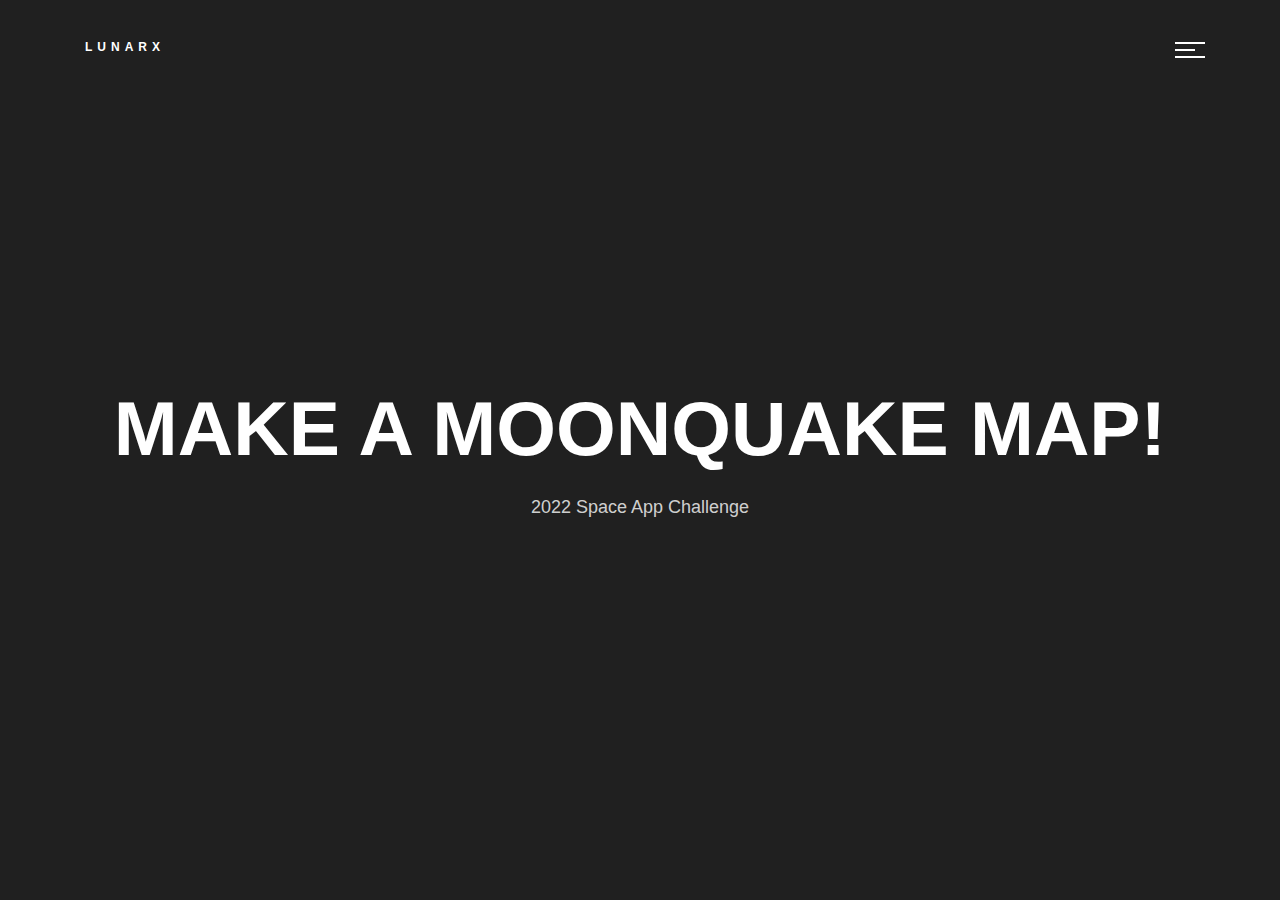
<file: index.html>
<!doctype html>
<html lang="en">
  <head>
  	<title>LunarX Moonquake</title>
    <meta charset="utf-8">
    <meta name="viewport" content="width=device-width, initial-scale=1, shrink-to-fit=no">

	<link href='https://fonts.googleapis.com/css?family=Roboto:400,100,300,700' rel='stylesheet' type='text/css'>

	<link rel="stylesheet" href="https://stackpath.bootstrapcdn.com/font-awesome/4.7.0/css/font-awesome.min.css">
	
	<link rel="stylesheet" href="css/style.css">

	</head>
	<body>
	
	<div class="page">
    <nav id="colorlib-main-nav" role="navigation">
      <a href="#" class="js-colorlib-nav-toggle colorlib-nav-toggle active"><i></i></a>
      <div class="js-fullheight colorlib-table">
        <div class="img" style="background-image: url(https://i.ibb.co/5TK2HMy/Collect-Moon-Rocks-for-NASA.gif);"></div>
        <div class="colorlib-table-cell js-fullheight">
          <div class="row no-gutters">
            <div class="col-md-12 text-center">
              <h1 class="mb-4"><a href="index.html" class="logo">LunarX</a></h1>
              <ul>
                <li class="active"><a href="index.html"><span>Home</span></a></li>
                <li><a href="3d.html"><span>3D Map</span></a></li>
                <li><a href="blog.html"><span>Blog</span></a></li>
                <li><a href="contact.html"><span>Contact</span></a></li>
              </ul>
            </div>
          </div>
        </div>
      </div>
    </nav>
    
    <div id="colorlib-page">
      <header>
      	<div class="container">
	        <div class="colorlib-navbar-brand">
	          <a class="colorlib-logo" href="index.html">LunarX</a>
	        </div>
	        <a href="#" class="js-colorlib-nav-toggle colorlib-nav-toggle"><i></i></a>
        </div>
      </header>

      <section class="hero-wrap js-fullheight" style="background-image: url(https://i.ibb.co/3vTNrDW/Moon-Phases.gif);">
	      <div class="container px-0">
	        <div class="row no-gutters slider-text js-fullheight align-items-center justify-content-center" data-scrollax-parent="true">
	          <div class="col-md-12 ftco-animate text-center">
	          	<div class="desc" >
		            <h1>MAKE A MOONQUAKE MAP!</h1>
		            <h3>2022 Space App Challenge</h3>
	            </div>
	          </div>
	        </div>
	      </div>
	    </section>

    </div>
  </div>

	<script src="js/jquery.min.js"></script>
  <script src="js/popper.js"></script>
  <script src="js/bootstrap.min.js"></script>
  <script src="js/main.js"></script>

	</body>
</html>
</file>
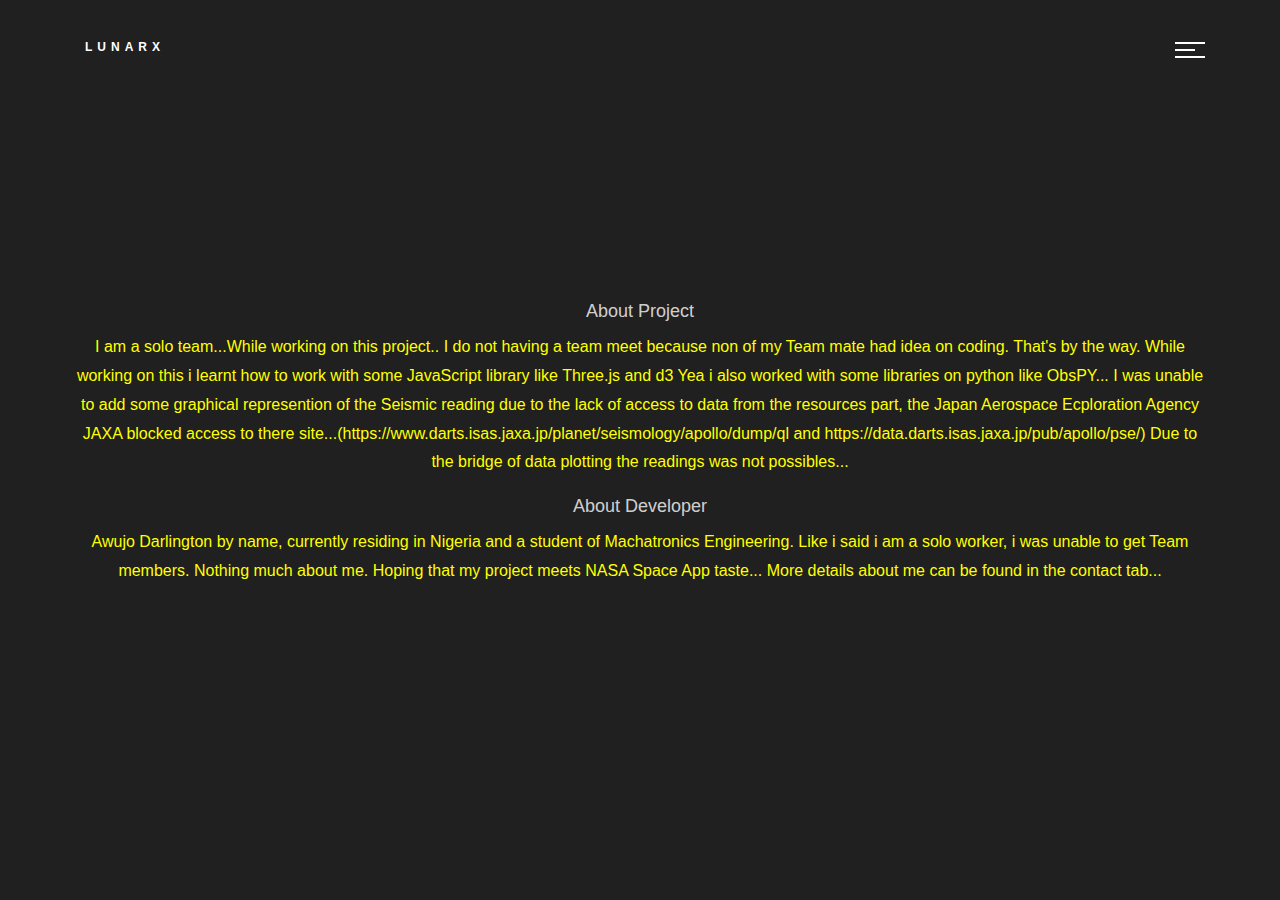
<file: blog.html>
<!doctype html>
<html lang="en">
  <head>
  	<title>LunarX Moonquake</title>
    <meta charset="utf-8">
    <meta name="viewport" content="width=device-width, initial-scale=1, shrink-to-fit=no">

	<link href='https://fonts.googleapis.com/css?family=Roboto:400,100,300,700' rel='stylesheet' type='text/css'>

	<link rel="stylesheet" href="https://stackpath.bootstrapcdn.com/font-awesome/4.7.0/css/font-awesome.min.css">
	
	<link rel="stylesheet" href="css/style.css">

	</head>
	<body>
	
	<div class="page">
    <nav id="colorlib-main-nav" role="navigation">
      <a href="#" class="js-colorlib-nav-toggle colorlib-nav-toggle active"><i></i></a>
      <div class="js-fullheight colorlib-table">
        <div class="img" style="background-image: url(https://i.ibb.co/5TK2HMy/Collect-Moon-Rocks-for-NASA.gif);"></div>
        <div class="colorlib-table-cell js-fullheight">
          <div class="row no-gutters">
            <div class="col-md-12 text-center">
              <h1 class="mb-4"><a href="index.html" class="logo">LunarX</a></h1>
              <ul>
                <li class="active"><a href="index.html"><span>Home</span></a></li>
                <li><a href="3d.html"><span>3D Map</span></a></li>
                <li><a href="blog.html"><span>Blog</span></a></li>
                <li><a href="contact.html"><span>Contact</span></a></li>
              </ul>
            </div>
          </div>
        </div>
      </div>
    </nav>
    
    <div id="colorlib-page">
      <header>
      	<div class="container">
	        <div class="colorlib-navbar-brand">
	          <a class="colorlib-logo" href="index.html">LunarX</a>
	        </div>
	        <a href="#" class="js-colorlib-nav-toggle colorlib-nav-toggle"><i></i></a>
        </div>
      </header>

      <section class="hero-wrap js-fullheight" style="background-image: url(https://i.ibb.co/3vTNrDW/Moon-Phases.gif);">
	      <div class="container px-0">
	        <div class="row no-gutters slider-text js-fullheight align-items-center justify-content-center" data-scrollax-parent="true">
	          <div class="col-md-12 ftco-animate text-center">
	          	<div class="desc" >
                    <h3>About Project</h3>
                    <div style="color: yellow;
                     
                    ">
                    <p>I am a solo team...While working on this project.. I do not  having  a team meet because non of my Team mate had idea on coding. That's by the way. While working on this i learnt how to work with some JavaScript library like Three.js and d3
                      Yea i also worked with some libraries on python like ObsPY... I was unable to add some graphical represention of the Seismic reading due to the lack of access
                      to data from the resources part, the Japan Aerospace Ecploration Agency JAXA blocked access to there site...(https://www.darts.isas.jaxa.jp/planet/seismology/apollo/dump/ql and https://data.darts.isas.jaxa.jp/pub/apollo/pse/) Due to the bridge of data plotting the readings was not possibles...
                    </p> 
                  </div>
                  <h3>About Developer</h3>
                  <p style="color: yellow;">
                  Awujo Darlington by name, currently residing in Nigeria and a student of Machatronics Engineering. Like i said i am a solo worker, i was unable to get  Team members. Nothing much about 
                  me. Hoping that my project meets NASA Space App taste... More details about me can be found in the contact tab...
                  </p>
		           <!--- <h1>MAKE A MOONQUAKE MAP!</h1>
		            <h3>2022 Space App Challenge</h3> -->
	            </div>
	          </div>
	        </div>
	      </div>
	    </section>

    </div>
  </div>

	<script src="js/jquery.min.js"></script>
  <script src="js/popper.js"></script>
  <script src="js/bootstrap.min.js"></script>
  <script src="js/main.js"></script>

	</body>
</html>
</file>
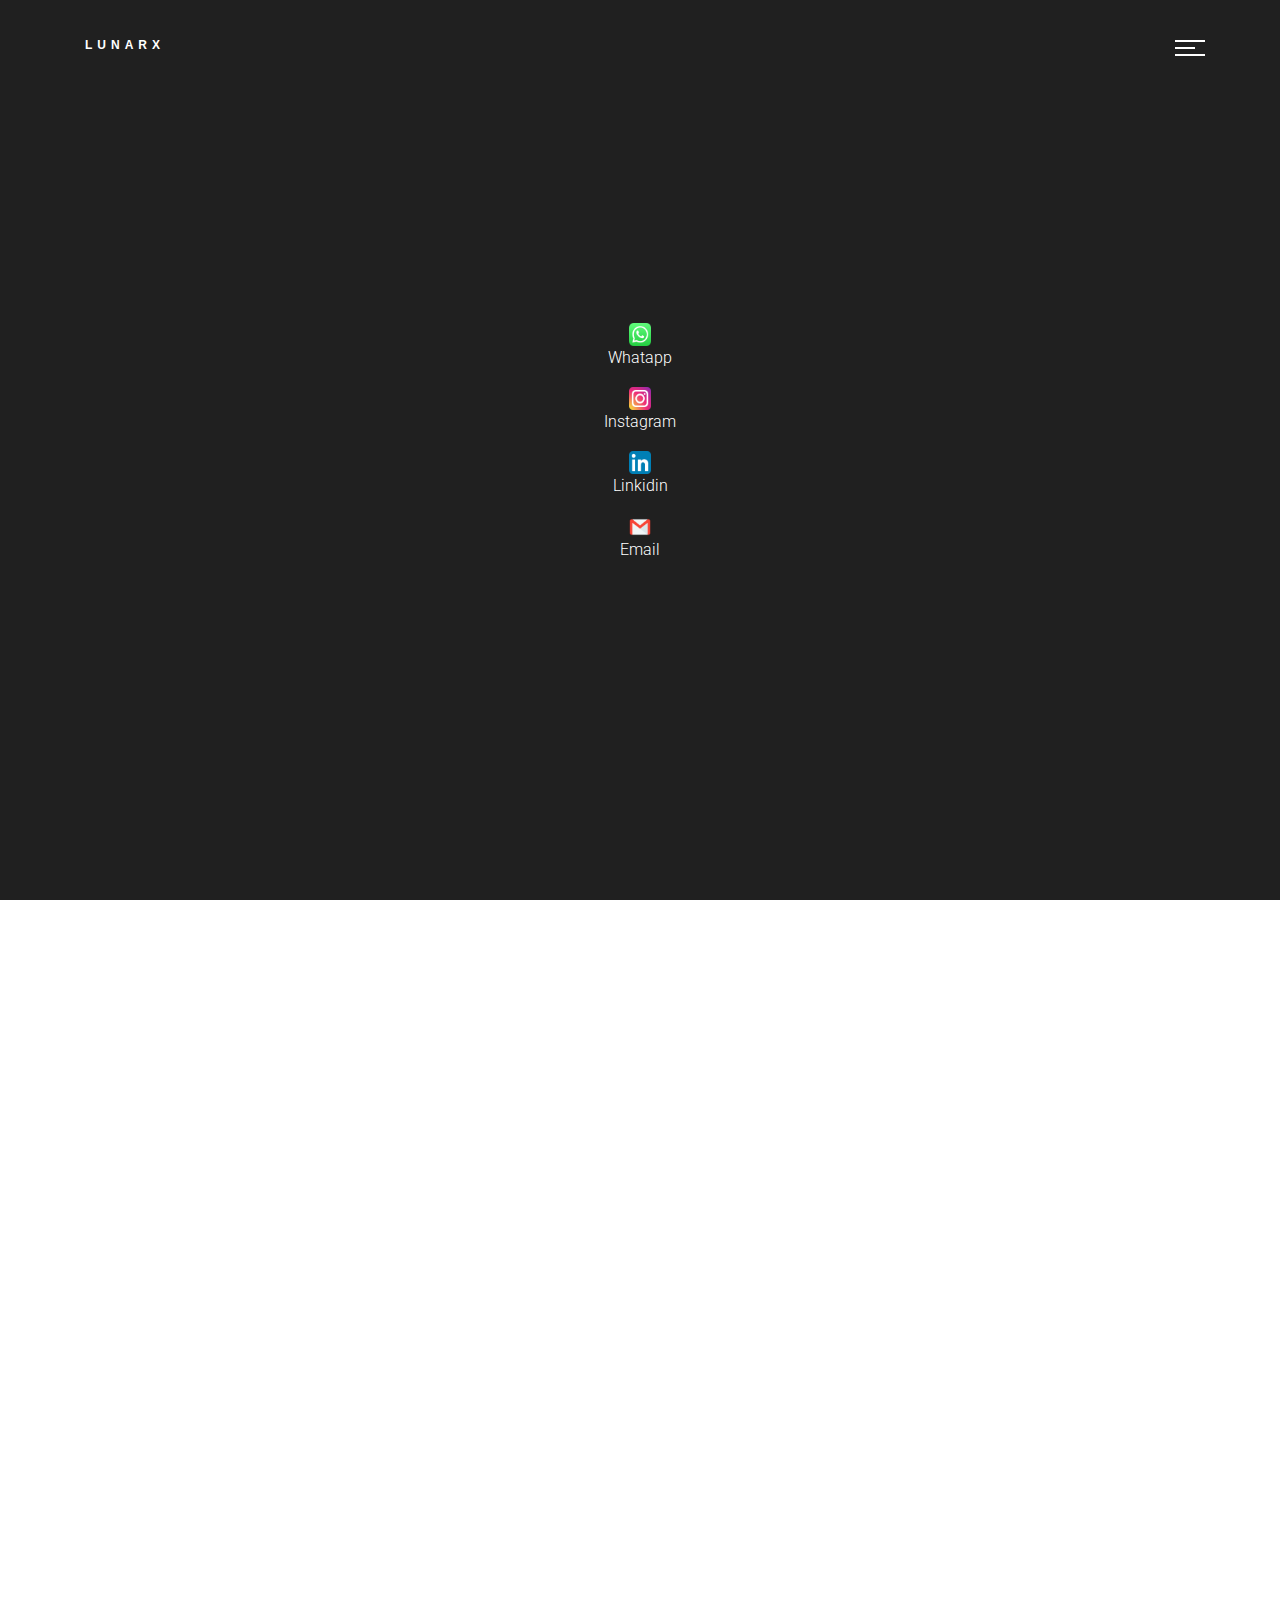
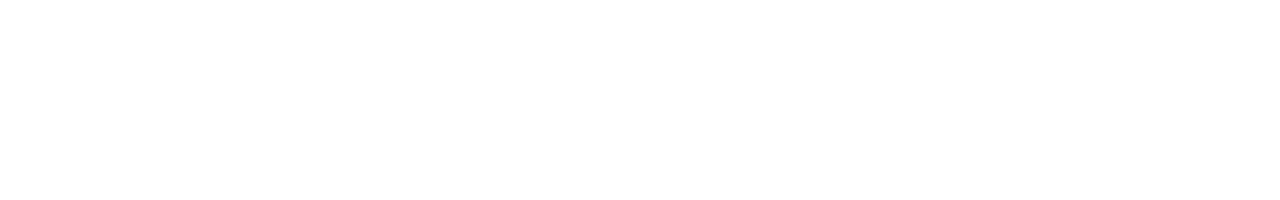
<file: contact.html>
<!doctype html>
<html lang="en">
  <head>
  	<title>LunarX Moonquake</title>
    <meta charset="utf-8">
    <meta name="viewport" content="width=device-width, initial-scale=1, shrink-to-fit=no">

	<link href='https://fonts.googleapis.com/css?family=Roboto:400,100,300,700' rel='stylesheet' type='text/css'>

	<link rel="stylesheet" href="https://stackpath.bootstrapcdn.com/font-awesome/4.7.0/css/font-awesome.min.css">
	
	<link rel="stylesheet" href="css/style.css">
    <link rel="stylesheet" href="fonts,_icomoon,_style.css+css,_owl.carousel.min.css+css,_bootstrap.min.css+css,_style.css.pagespeed.cc.gkmckqRnnG.css" />

	</head>
	<body>
	
	<div class="page">
    <nav id="colorlib-main-nav" role="navigation">
      <a href="#" class="js-colorlib-nav-toggle colorlib-nav-toggle active"><i></i></a>
      <div class="js-fullheight colorlib-table">
        <div class="img" style="background-image: url(https://i.ibb.co/5TK2HMy/Collect-Moon-Rocks-for-NASA.gif);"></div>
        <div class="colorlib-table-cell js-fullheight">
          <div class="row no-gutters">
            <div class="col-md-12 text-center">
              <h1 class="mb-4"><a href="index.html" class="logo">LunarX</a></h1>
              <ul>
                <li class="active"><a href="index.html"><span>Home</span></a></li>
                <li><a href="3d.html"><span>3D Map</span></a></li>
                <li><a href="blog.html"><span>Blog</span></a></li>
                <li><a href="contact.html"><span>Contact</span></a></li>
              </ul>
            </div>
          </div>
        </div>
      </div>
    </nav>
    
    <div id="colorlib-page">
      <header>
      	<div class="container">
	        <div class="colorlib-navbar-brand">
	          <a class="colorlib-logo" href="index.html">LunarX</a>
	        </div>
	        <a href="#" class="js-colorlib-nav-toggle colorlib-nav-toggle"><i></i></a>
        </div>
      </header>

      <section class="hero-wrap js-fullheight" style="background-image: url(https://i.ibb.co/3vTNrDW/Moon-Phases.gif);">
	      <div class="container px-0">
	        <div class="row no-gutters slider-text js-fullheight align-items-center justify-content-center" data-scrollax-parent="true">
	          <div class="col-md-12 ftco-animate text-center">
	          	<div class="desc" >
                    <div class="mr-auto">
                       <a href="https://wa.me/2348169269934 "><img src="whatapp.png" width="2%" /><p style="color: white;">Whatapp</p></a> 
                       <a href="https://www.instagram.com/wonders_hack/"><img src="ig.png" width="2%" /><p style="color: white;">Instagram</p></a> 
                       <a href="https://www.linkedin.com/in/awujo-zone-721006242"><img src="linkedin.png" width="2%" /><p style="color: white;">Linkidin</p></a> 
                       <a href="mailto:awujodarlington@gmail.com"><img src="emailo.png" width="2%" /><p style="color: white;">Email</p></a> 
                        </div>
		           <!-- <h1>MAKE A MOONQUAKE MAP!</h1>
		            <h3>2022 Space App Challenge</h3> -->
	            </div>
	          </div>
	        </div>
	      </div>
	    </section>

    </div>
  </div>

	<script src="js/jquery.min.js"></script>
  <script src="js/popper.js"></script>
  <script src="js/bootstrap.min.js"></script>
  <script src="js/main.js"></script>

	</body>
</html>
</file>
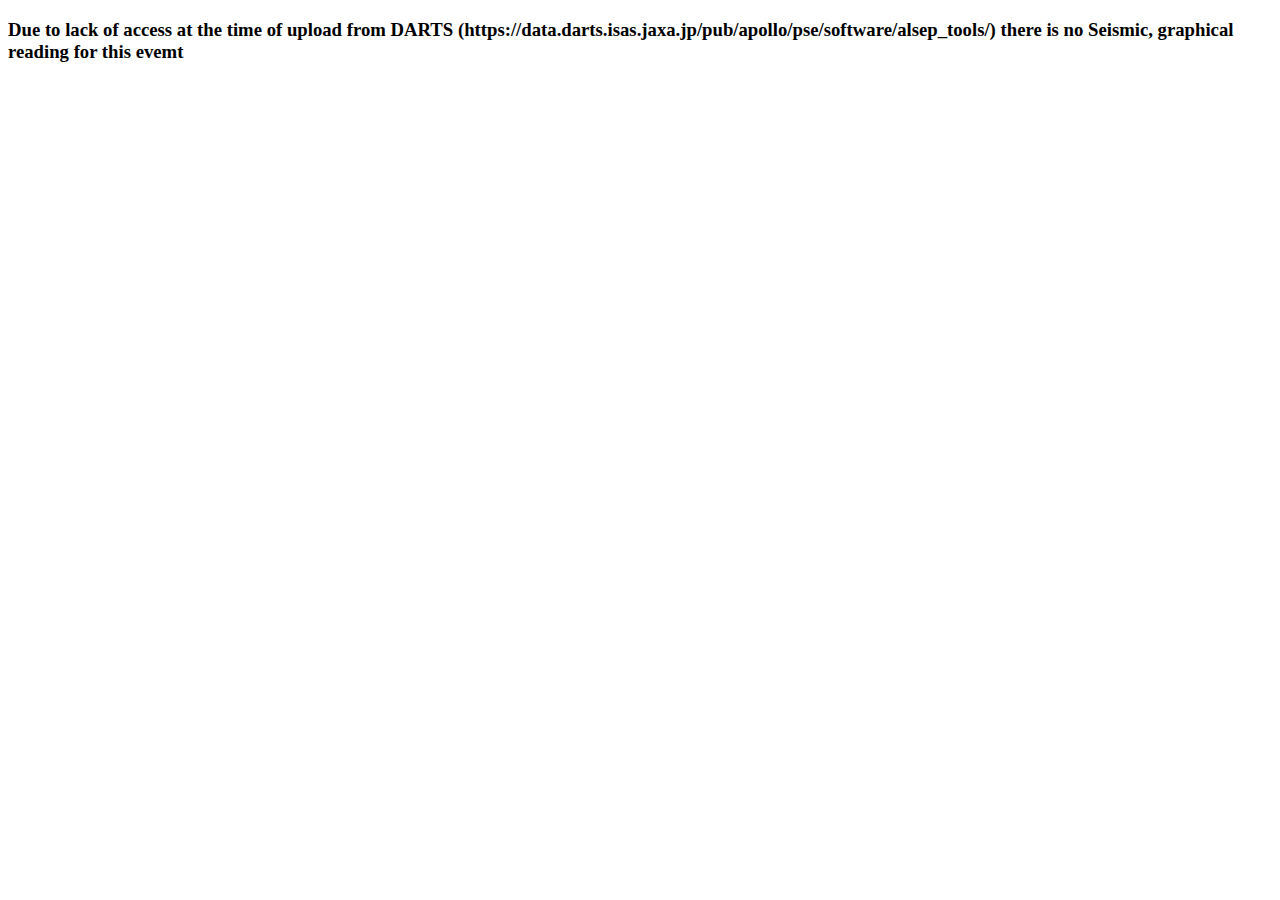
<file: reading.html>
<!DOCTYPE html>
<html>
    <head>
        <title>unable to get seismic graphical reading</title>
    </head>
    <body>
        <h3 style="font-weight: bold;">Due to lack of access at the time of upload from DARTS (https://data.darts.isas.jaxa.jp/pub/apollo/pse/software/alsep_tools/) there is no Seismic, graphical reading for this evemt </h3>
    </body>
</html>
</file>
